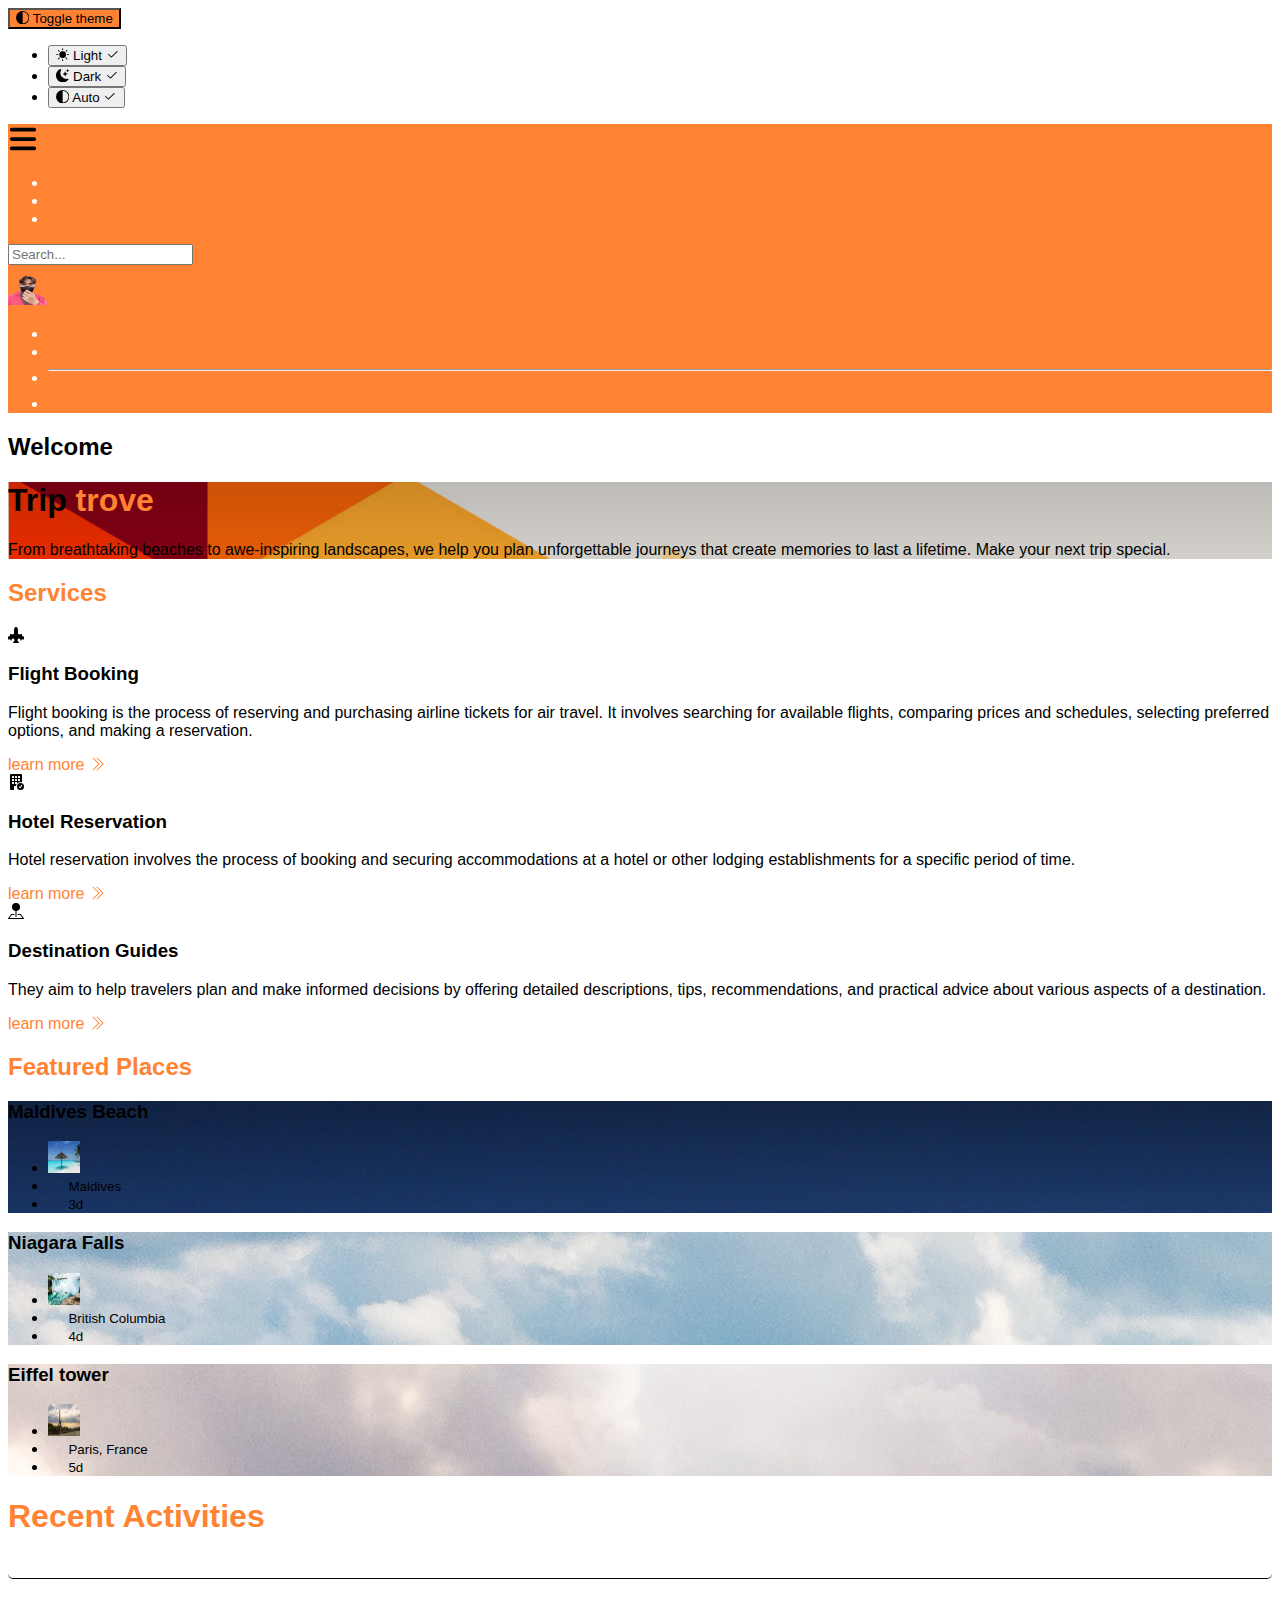
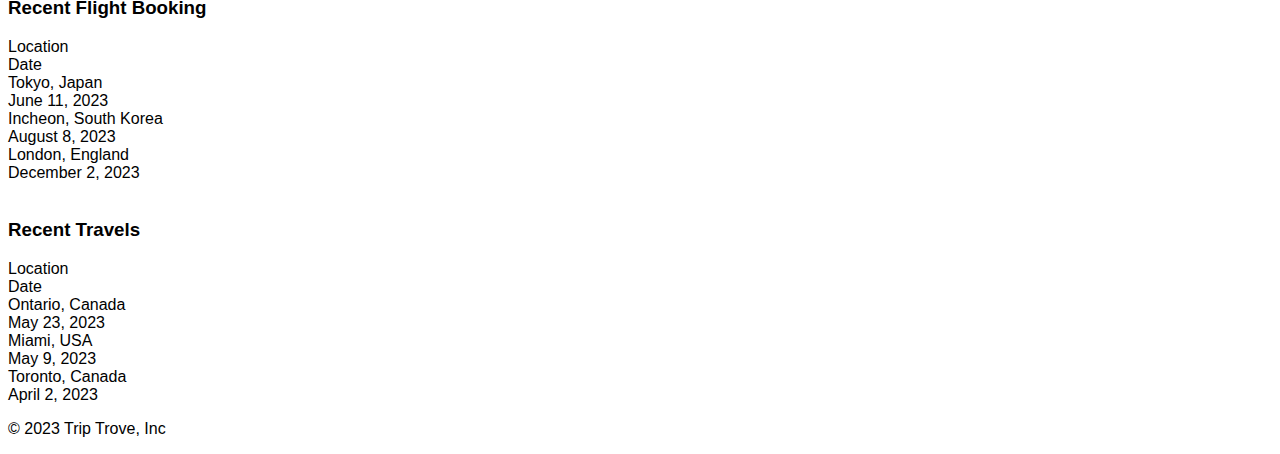
<file: dashboard.html>
<!DOCTYPE html>
<html lang="en">
<head>
    <meta charset="UTF-8">
    <meta http-equiv="X-UA-Compatible" content="IE=edge">
    <meta name="viewport" content="width=device-width, initial-scale=1.0">
    <title>Dashboard</title>
    <link href="https://cdn.jsdelivr.net/npm/bootstrap@5.3.0-alpha3/dist/css/bootstrap.min.css" rel="stylesheet" integrity="sha384-KK94CHFLLe+nY2dmCWGMq91rCGa5gtU4mk92HdvYe+M/SXH301p5ILy+dN9+nJOZ" crossorigin="anonymous">
    <link rel="shortcut icon" href="logo.png" type="image/x-icon">
    <link rel="stylesheet" href="style2.css">
</head>
<body>

  <svg xmlns="http://www.w3.org/2000/svg" style="display: none;">
    <symbol id="check2" viewBox="0 0 16 16">
      <path d="M13.854 3.646a.5.5 0 0 1 0 .708l-7 7a.5.5 0 0 1-.708 0l-3.5-3.5a.5.5 0 1 1 .708-.708L6.5 10.293l6.646-6.647a.5.5 0 0 1 .708 0z"/>
    </symbol>
    <symbol id="circle-half" viewBox="0 0 16 16">
      <path d="M8 15A7 7 0 1 0 8 1v14zm0 1A8 8 0 1 1 8 0a8 8 0 0 1 0 16z"/>
    </symbol>
    <symbol id="moon-stars-fill" viewBox="0 0 16 16">
      <path d="M6 .278a.768.768 0 0 1 .08.858 7.208 7.208 0 0 0-.878 3.46c0 4.021 3.278 7.277 7.318 7.277.527 0 1.04-.055 1.533-.16a.787.787 0 0 1 .81.316.733.733 0 0 1-.031.893A8.349 8.349 0 0 1 8.344 16C3.734 16 0 12.286 0 7.71 0 4.266 2.114 1.312 5.124.06A.752.752 0 0 1 6 .278z"/>
      <path d="M10.794 3.148a.217.217 0 0 1 .412 0l.387 1.162c.173.518.579.924 1.097 1.097l1.162.387a.217.217 0 0 1 0 .412l-1.162.387a1.734 1.734 0 0 0-1.097 1.097l-.387 1.162a.217.217 0 0 1-.412 0l-.387-1.162A1.734 1.734 0 0 0 9.31 6.593l-1.162-.387a.217.217 0 0 1 0-.412l1.162-.387a1.734 1.734 0 0 0 1.097-1.097l.387-1.162zM13.863.099a.145.145 0 0 1 .274 0l.258.774c.115.346.386.617.732.732l.774.258a.145.145 0 0 1 0 .274l-.774.258a1.156 1.156 0 0 0-.732.732l-.258.774a.145.145 0 0 1-.274 0l-.258-.774a1.156 1.156 0 0 0-.732-.732l-.774-.258a.145.145 0 0 1 0-.274l.774-.258c.346-.115.617-.386.732-.732L13.863.1z"/>
    </symbol>
    <symbol id="sun-fill" viewBox="0 0 16 16">
      <path d="M8 12a4 4 0 1 0 0-8 4 4 0 0 0 0 8zM8 0a.5.5 0 0 1 .5.5v2a.5.5 0 0 1-1 0v-2A.5.5 0 0 1 8 0zm0 13a.5.5 0 0 1 .5.5v2a.5.5 0 0 1-1 0v-2A.5.5 0 0 1 8 13zm8-5a.5.5 0 0 1-.5.5h-2a.5.5 0 0 1 0-1h2a.5.5 0 0 1 .5.5zM3 8a.5.5 0 0 1-.5.5h-2a.5.5 0 0 1 0-1h2A.5.5 0 0 1 3 8zm10.657-5.657a.5.5 0 0 1 0 .707l-1.414 1.415a.5.5 0 1 1-.707-.708l1.414-1.414a.5.5 0 0 1 .707 0zm-9.193 9.193a.5.5 0 0 1 0 .707L3.05 13.657a.5.5 0 0 1-.707-.707l1.414-1.414a.5.5 0 0 1 .707 0zm9.193 2.121a.5.5 0 0 1-.707 0l-1.414-1.414a.5.5 0 0 1 .707-.707l1.414 1.414a.5.5 0 0 1 0 .707zM4.464 4.465a.5.5 0 0 1-.707 0L2.343 3.05a.5.5 0 1 1 .707-.707l1.414 1.414a.5.5 0 0 1 0 .708z"/>
    </symbol>
  </svg>

  <div class="dropdown position-fixed bottom-0 end-0 mb-3 me-3 bd-mode-toggle">
    <button class="btn btn-bd-primary py-2 dropdown-toggle d-flex align-items-center"
            id="bd-theme"
            type="button"
            aria-expanded="false"
            data-bs-toggle="dropdown"
            aria-label="Toggle theme (auto)">
      <svg class="bi my-1 theme-icon-active" width="1em" height="1em"><use href="#circle-half"></use></svg>
      <span class="visually-hidden" id="bd-theme-text">Toggle theme</span>
    </button>
    <ul class="dropdown-menu dropdown-menu-end shadow" aria-labelledby="bd-theme-text">
      <li>
        <button type="button" class="dropdown-item d-flex align-items-center" data-bs-theme-value="light" aria-pressed="false">
          <svg class="bi me-2 opacity-50 theme-icon" width="1em" height="1em"><use href="#sun-fill"></use></svg>
          Light
          <svg class="bi ms-auto d-none" width="1em" height="1em"><use href="#check2"></use></svg>
        </button>
      </li>
      <li>
        <button type="button" class="dropdown-item d-flex align-items-center" data-bs-theme-value="dark" aria-pressed="false">
          <svg class="bi me-2 opacity-50 theme-icon" width="1em" height="1em"><use href="#moon-stars-fill"></use></svg>
          Dark
          <svg class="bi ms-auto d-none" width="1em" height="1em"><use href="#check2"></use></svg>
        </button>
      </li>
      <li>
        <button type="button" class="dropdown-item d-flex align-items-center active" data-bs-theme-value="auto" aria-pressed="true">
          <svg class="bi me-2 opacity-50 theme-icon" width="1em" height="1em"><use href="#circle-half"></use></svg>
          Auto
          <svg class="bi ms-auto d-none" width="1em" height="1em"><use href="#check2"></use></svg>
        </button>
      </li>
    </ul>
  </div>
  <div id="tracker">
    <header class="py-3 mb-3 border-bottom">
        <div class="container-fluid d-grid gap-3 align-items-center" style="grid-template-columns: 1fr 2fr;">
          <div class="dropdown">
            <a href="#" class="d-flex align-items-center col-lg-4 mb-2 mb-lg-0 link-body-emphasis text-decoration-none dropdown-toggle" data-bs-toggle="dropdown" aria-expanded="false">
              <svg xmlns="http://www.w3.org/2000/svg" viewBox="0 0 448 512" height="30" width="30"><path d="M0 96C0 78.3 14.3 64 32 64H416c17.7 0 32 14.3 32 32s-14.3 32-32 32H32C14.3 128 0 113.7 0 96zM0 256c0-17.7 14.3-32 32-32H416c17.7 0 32 14.3 32 32s-14.3 32-32 32H32c-17.7 0-32-14.3-32-32zM448 416c0 17.7-14.3 32-32 32H32c-17.7 0-32-14.3-32-32s14.3-32 32-32H416c17.7 0 32 14.3 32 32z"/></svg>
            </a>
            <ul class="dropdown-menu text-small shadow">
              <li><a class="dropdown-item active" href="dashboard.html" aria-current="page">Dashboard</a></li>
              <li><a class="dropdown-item" href="feature2.html">Services</a></li>
              <li><a class="dropdown-item" href="feature3.html">Recent Activities</a></li>
            </ul>
          </div>
    
          <div class="d-flex align-items-center">
            <form class="w-100 me-3" role="search">
              <input type="search" class="form-control" placeholder="Search..." aria-label="Search">
            </form>
    
            <div class="flex-shrink-0 dropdown">
              <a href="#" class="d-block link-dark text-decoration-none dropdown-toggle" data-bs-toggle="dropdown" aria-expanded="false">
                <img src="kai.png" alt="mdo" width="40" height="40" class="rounded-circle">
              </a>
              <ul class="dropdown-menu text-small shadow">
                <li><a class="dropdown-item" href="#" onclick="updateProfile()">Update Profile</a></li>
                <li><a class="dropdown-item" href="#">Settings</a></li>
                <li><hr class="dropdown-divider"></li>
                <li><a class="dropdown-item" onclick="logout()">Sign out</a></li>
              </ul>
            </div>

          </div>
        </div>
      </header>
      <div class="container" id="tracker">
        <h2 class="display-6 fw-bold">Welcome</h2>
        <p id="name"></p>
      </div>
      <div class="container my-2" style="background-image: linear-gradient(rgba(0,0,0,0.2),rgba(0,0,0,0.1)), url(bg3.jpg);">
        <div class="row p-4 pb-0 pe-lg-0 pt-lg-5 align-items-center rounded-3 border shadow-lg">
          <div class="text-center p-3 p-lg-5 pt-lg-3">
            <h1 class="display-4 fw-bold lh-1 text-body-emphasis">Trip <span class="kulay">trove</span></h1>
            <p class="lead text-primary">From breathtaking beaches to awe-inspiring landscapes, we help you plan unforgettable journeys that create memories to last a lifetime. Make your next trip special.</p>
          </div>
        </div>
      </div>
      

       <!--Services-->
    <section>
      <div class="container-fluid px-4 py-5" id="featured-3">
        <!--heading-->
        <h2 id="services" class="pb-2 border-bottom" style="color: #ff8333;">Services</h2>

        <div class="row g-4 py-5 row-cols-1 row-cols-lg-3">
          <!--BOX1-->
          <div class="feature col">
            <div
              class="feature-icon d-inline-flex align-items-center justify-content-center text-bg-primary bg-gradient fs-2 mb-3 p-3"
            >
            <svg xmlns="http://www.w3.org/2000/svg" width="16" height="16" fill="currentColor" class="bi bi-airplane-engines-fill" viewBox="0 0 16 16">
              <path d="M8 0c-.787 0-1.292.592-1.572 1.151A4.347 4.347 0 0 0 6 3v3.691l-2 1V7.5a.5.5 0 0 0-.5-.5h-1a.5.5 0 0 0-.5.5v1.191l-1.17.585A1.5 1.5 0 0 0 0 10.618V12a.5.5 0 0 0 .582.493l1.631-.272.313.937a.5.5 0 0 0 .948 0l.405-1.214 2.21-.369.375 2.253-1.318 1.318A.5.5 0 0 0 5.5 16h5a.5.5 0 0 0 .354-.854l-1.318-1.318.375-2.253 2.21.369.405 1.214a.5.5 0 0 0 .948 0l.313-.937 1.63.272A.5.5 0 0 0 16 12v-1.382a1.5 1.5 0 0 0-.83-1.342L14 8.691V7.5a.5.5 0 0 0-.5-.5h-1a.5.5 0 0 0-.5.5v.191l-2-1V3c0-.568-.14-1.271-.428-1.849C9.292.591 8.787 0 8 0Z"/>
            </svg>
                <path
                  d="M1 8a7 7 0 1 0 14 0A7 7 0 0 0 1 8Zm15 0A8 8 0 1 1 0 8a8 8 0 0 1 16 0ZM9.283 4.002V12H7.971V5.338h-.065L6.072 6.656V5.385l1.899-1.383h1.312Z"
                />
              </svg>
            </div>
            <h3 class="fs-2">Flight Booking</h3>
            <p>
              Flight booking is the process of reserving and purchasing airline
              tickets for air travel. It involves searching for available
              flights, comparing prices and schedules, selecting preferred
              options, and making a reservation.
            </p>
            <a href="#" class="icon-link">
               learn more
              <svg
                xmlns="http://www.w3.org/2000/svg"
                width="16"
                height="16"
                fill="currentColor"
                class="bi bi-chevron-double-right"
                viewBox="0 0 16 16"
              >
                <path
                  fill-rule="evenodd"
                  d="M3.646 1.646a.5.5 0 0 1 .708 0l6 6a.5.5 0 0 1 0 .708l-6 6a.5.5 0 0 1-.708-.708L9.293 8 3.646 2.354a.5.5 0 0 1 0-.708z"
                />
                <path
                  fill-rule="evenodd"
                  d="M7.646 1.646a.5.5 0 0 1 .708 0l6 6a.5.5 0 0 1 0 .708l-6 6a.5.5 0 0 1-.708-.708L13.293 8 7.646 2.354a.5.5 0 0 1 0-.708z"
                />
              </svg>
            </a>
          </div>
          <!--BOX2-->
          <div class="feature col">
            <div
              class="feature-icon d-inline-flex align-items-center justify-content-center text-bg-primary bg-gradient fs-2 mb-3 p-3"
            >
            <svg xmlns="http://www.w3.org/2000/svg" width="16" height="16" fill="currentColor" class="bi bi-building-fill-check" viewBox="0 0 16 16">
              <path d="M12.5 16a3.5 3.5 0 1 0 0-7 3.5 3.5 0 0 0 0 7Zm1.679-4.493-1.335 2.226a.75.75 0 0 1-1.174.144l-.774-.773a.5.5 0 0 1 .708-.708l.547.548 1.17-1.951a.5.5 0 1 1 .858.514Z"/>
              <path d="M2 1a1 1 0 0 1 1-1h10a1 1 0 0 1 1 1v7.256A4.493 4.493 0 0 0 12.5 8a4.493 4.493 0 0 0-3.59 1.787A.498.498 0 0 0 9 9.5v-1a.5.5 0 0 0-.5-.5h-1a.5.5 0 0 0-.5.5v1a.5.5 0 0 0 .5.5h1a.5.5 0 0 0 .39-.187A4.476 4.476 0 0 0 8.027 12H6.5a.5.5 0 0 0-.5.5V16H3a1 1 0 0 1-1-1V1Zm2 1.5v1a.5.5 0 0 0 .5.5h1a.5.5 0 0 0 .5-.5v-1a.5.5 0 0 0-.5-.5h-1a.5.5 0 0 0-.5.5Zm3 0v1a.5.5 0 0 0 .5.5h1a.5.5 0 0 0 .5-.5v-1a.5.5 0 0 0-.5-.5h-1a.5.5 0 0 0-.5.5Zm3.5-.5a.5.5 0 0 0-.5.5v1a.5.5 0 0 0 .5.5h1a.5.5 0 0 0 .5-.5v-1a.5.5 0 0 0-.5-.5h-1ZM4 5.5v1a.5.5 0 0 0 .5.5h1a.5.5 0 0 0 .5-.5v-1a.5.5 0 0 0-.5-.5h-1a.5.5 0 0 0-.5.5ZM7.5 5a.5.5 0 0 0-.5.5v1a.5.5 0 0 0 .5.5h1a.5.5 0 0 0 .5-.5v-1a.5.5 0 0 0-.5-.5h-1Zm2.5.5v1a.5.5 0 0 0 .5.5h1a.5.5 0 0 0 .5-.5v-1a.5.5 0 0 0-.5-.5h-1a.5.5 0 0 0-.5.5ZM4.5 8a.5.5 0 0 0-.5.5v1a.5.5 0 0 0 .5.5h1a.5.5 0 0 0 .5-.5v-1a.5.5 0 0 0-.5-.5h-1Z"/>
            </svg>
                <path
                  d="M1 8a7 7 0 1 0 14 0A7 7 0 0 0 1 8Zm15 0A8 8 0 1 1 0 8a8 8 0 0 1 16 0ZM6.646 6.24v.07H5.375v-.064c0-1.213.879-2.402 2.637-2.402 1.582 0 2.613.949 2.613 2.215 0 1.002-.6 1.667-1.287 2.43l-.096.107-1.974 2.22v.077h3.498V12H5.422v-.832l2.97-3.293c.434-.475.903-1.008.903-1.705 0-.744-.557-1.236-1.313-1.236-.843 0-1.336.615-1.336 1.306Z"
                />
              </svg>
            </div>
            <h3 class="fs-2">Hotel Reservation</h3>
            <p>
              Hotel reservation involves the process of booking and securing
              accommodations at a hotel or other lodging establishments for a
              specific period of time.
            </p>
            <a href="#" class="icon-link">
               learn more
              <svg
                xmlns="http://www.w3.org/2000/svg"
                width="16"
                height="16"
                fill="currentColor"
                class="bi bi-chevron-double-right"
                viewBox="0 0 16 16"
              >
                <path
                  fill-rule="evenodd"
                  d="M3.646 1.646a.5.5 0 0 1 .708 0l6 6a.5.5 0 0 1 0 .708l-6 6a.5.5 0 0 1-.708-.708L9.293 8 3.646 2.354a.5.5 0 0 1 0-.708z"
                />
                <path
                  fill-rule="evenodd"
                  d="M7.646 1.646a.5.5 0 0 1 .708 0l6 6a.5.5 0 0 1 0 .708l-6 6a.5.5 0 0 1-.708-.708L13.293 8 7.646 2.354a.5.5 0 0 1 0-.708z"
                />
              </svg>
            </a>
          </div>
          <!--BOX3-->
          <div class="feature col">
            <div
              class="feature-icon d-inline-flex align-items-center justify-content-center text-bg-primary bg-gradient fs-2 mb-3 p-3"
            >
            <svg xmlns="http://www.w3.org/2000/svg" width="16" height="16" fill="currentColor" class="bi bi-pin-map-fill" viewBox="0 0 16 16">
              <path fill-rule="evenodd" d="M3.1 11.2a.5.5 0 0 1 .4-.2H6a.5.5 0 0 1 0 1H3.75L1.5 15h13l-2.25-3H10a.5.5 0 0 1 0-1h2.5a.5.5 0 0 1 .4.2l3 4a.5.5 0 0 1-.4.8H.5a.5.5 0 0 1-.4-.8l3-4z"/>
              <path fill-rule="evenodd" d="M4 4a4 4 0 1 1 4.5 3.969V13.5a.5.5 0 0 1-1 0V7.97A4 4 0 0 1 4 3.999z"/>
            </svg>
                <path
                  d="M7.918 8.414h-.879V7.342h.838c.78 0 1.348-.522 1.342-1.237 0-.709-.563-1.195-1.348-1.195-.79 0-1.312.498-1.348 1.055H5.275c.036-1.137.95-2.115 2.625-2.121 1.594-.012 2.608.885 2.637 2.062.023 1.137-.885 1.776-1.482 1.875v.07c.703.07 1.71.64 1.734 1.917.024 1.459-1.277 2.396-2.93 2.396-1.705 0-2.707-.967-2.754-2.144H6.33c.059.597.68 1.06 1.541 1.066.973.006 1.6-.563 1.588-1.354-.006-.779-.621-1.318-1.541-1.318Z"
                />
                <path
                  d="M16 8A8 8 0 1 1 0 8a8 8 0 0 1 16 0ZM1 8a7 7 0 1 0 14 0A7 7 0 0 0 1 8Z"
                />
              </svg>
            </div>
            <h3 class="fs-2">Destination Guides</h3>
            <p>
              They aim to help travelers plan and make informed decisions by
              offering detailed descriptions, tips, recommendations, and
              practical advice about various aspects of a destination.
            </p>
            <a href="#" class="icon-link">
               learn more
              <svg
                xmlns="http://www.w3.org/2000/svg"
                width="16"
                height="16"
                fill="currentColor"
                class="bi bi-chevron-double-right"
                viewBox="0 0 16 16"
              >
                <path
                  fill-rule="evenodd"
                  d="M3.646 1.646a.5.5 0 0 1 .708 0l6 6a.5.5 0 0 1 0 .708l-6 6a.5.5 0 0 1-.708-.708L9.293 8 3.646 2.354a.5.5 0 0 1 0-.708z"
                />
                <path
                  fill-rule="evenodd"
                  d="M7.646 1.646a.5.5 0 0 1 .708 0l6 6a.5.5 0 0 1 0 .708l-6 6a.5.5 0 0 1-.708-.708L13.293 8 7.646 2.354a.5.5 0 0 1 0-.708z"
                />
              </svg>
            </a>
          </div>
        </div>
      </div>
    </section>

<div class="container-fluid px-4 py-5" id="custom-cards">
        <h2 class="pb-2 border-bottom" style="color: #ff8333;">Featured Places</h2>
        <div class="row row-cols-1 row-cols-lg-3 align-items-stretch g-4 py-5">
          <div class="col">
            <div class="card card-cover h-100 overflow-hidden text-bg-dark rounded-4 shadow-lg" style="background-image:linear-gradient(rgba(0,0,0,.6), rgba(0,0,0,.4)), url(imgdb/maldives.jpg);">
              <div class="d-flex flex-column h-100 p-5 pb-3 text-white text-shadow-1">
                <h3 class="pt-5 mt-5 mb-4 display-6 lh-1 fw-bold" href="#">Maldives Beach</h3>
                <ul class="d-flex list-unstyled mt-auto">
                  <li class="me-auto">
                    <img src="imgdb/maldives.jpg" alt="maldives" width="32" height="32" class="rounded-circle border border-white">
                  </li>
                  <li class="d-flex align-items-center me-3">
                    <svg class="bi me-2" width="1em" height="1em"><use xlink:href="#geo-fill"/></svg>
                    <small>Maldives</small>
                  </li>
                  <li class="d-flex align-items-center">
                    <svg class="bi me-2" width="1em" height="1em"><use xlink:href="#calendar3"/></svg>
                    <small>3d</small>
                  </li>
                </ul>
              </div>
            </div>
          </div>
    
          <div class="col">
            <div class="card card-cover h-100 overflow-hidden text-bg-dark rounded-4 shadow-lg" style="background-image: url(imgdb/niagara.jpg);">
              <div class="d-flex flex-column h-100 p-5 pb-3 text-white text-shadow-1">
                <h3 class="pt-5 mt-5 mb-4 display-6 lh-1 fw-bold" href="">Niagara Falls</h3>
                <ul class="d-flex list-unstyled mt-auto">
                  <li class="me-auto">
                    <img src="imgdb/niagara.jpg" alt="niagara" width="32" height="32" class="rounded-circle border border-white">
                  </li>
                  <li class="d-flex align-items-center me-3">
                    <svg class="bi me-2" width="1em" height="1em"><use xlink:href="#geo-fill"/></svg>
                    <small>British Columbia</small>
                  </li>
                  <li class="d-flex align-items-center">
                    <svg class="bi me-2" width="1em" height="1em"><use xlink:href="#calendar3"/></svg>
                    <small>4d</small>
                  </li>
                </ul>
              </div>
            </div>
          </div>
    
          <div class="col">
            <div class="card card-cover h-100 overflow-hidden text-bg-dark rounded-4 shadow-lg" style="background-image: url(imgdb/paris.jpg);">
              <div class="d-flex flex-column h-100 p-5 pb-3 text-shadow-1">
                <h3 class="pt-5 mt-5 mb-4 display-6 lh-1 fw-bold" href="">Eiffel tower</h3>
                <ul class="d-flex list-unstyled mt-auto">
                  <li class="me-auto">
                    <img src="imgdb/paris.jpg" alt="paris" width="32" height="32" class="rounded-circle border border-white">
                  </li>
                  <li class="d-flex align-items-center me-3">
                    <svg class="bi me-2" width="1em" height="1em"><use xlink:href="#geo-fill"/></svg>
                    <small>Paris, France</small>
                  </li>
                  <li class="d-flex align-items-center">
                    <svg class="bi me-2" width="1em" height="1em"><use xlink:href="#calendar3"/></svg>
                    <small>5d</small>
                  </li>
                </ul>
              </div>
            </div>
          </div>
        </div>
      </div>

      <div class="kaha container-fluid">
        <h1 class="display-5" style="color: #ff8333;">Recent Activities</h1>
      </div>

      <div class="container">
        <h3>Recent Flight Booking</h3>
      <div class="row">
        <div class="col border border-dark fw-bold">Location</div>
        <div class="col border border-dark fw-bold">Date</div>
      </div>
      <div class="row">
        <div class="col border border-dark">Tokyo, Japan</div>
        <div class="col border border-dark">June 11, 2023</div>
      </div>
      <div class="row">
        <div class="col border border-dark">Incheon, South Korea</div>
        <div class="col border border-dark">August 8, 2023</div>
      </div>
      <div class="row">
        <div class="col border border-dark">London, England</div>
        <div class="col border border-dark">December 2, 2023</div>
      </div>
      </div>
      <br>
      

      <div class="container">
        <h3>Recent Travels</h3>
      <div class="row">
        <div class="col border border-dark fw-bold">Location</div>
        <div class="col border border-dark fw-bold">Date</div>
      </div>
      <div class="row">
        <div class="col border border-dark">Ontario, Canada</div>
        <div class="col border border-dark">May 23, 2023</div>
      </div>
      <div class="row">
        <div class="col border border-dark">Miami, USA</div>
        <div class="col border border-dark">May 9, 2023</div>
      </div>
      <div class="row">
        <div class="col border border-dark">Toronto, Canada</div>
        <div class="col border border-dark">April 2, 2023</div>
      </div>
      </div>

      </div>
      <div class="container-fluid">
        <footer class="d-flex flex-wrap justify-content-center align-items-center text-center py-3 my-4 border-top">
          <p class="col-md-4 mb-0 text-body-secondary">&copy; 2023 Trip Trove, Inc</p>
        </footer>
      </div>
      
      <script src="dashboard.js"></script>
      <script src="https://cdn.jsdelivr.net/npm/bootstrap@5.3.0-alpha3/dist/js/bootstrap.bundle.min.js" integrity="sha384-ENjdO4Dr2bkBIFxQpeoTz1HIcje39Wm4jDKdf19U8gI4ddQ3GYNS7NTKfAdVQSZe" crossorigin="anonymous"></script>
</body>
</html>
</file>
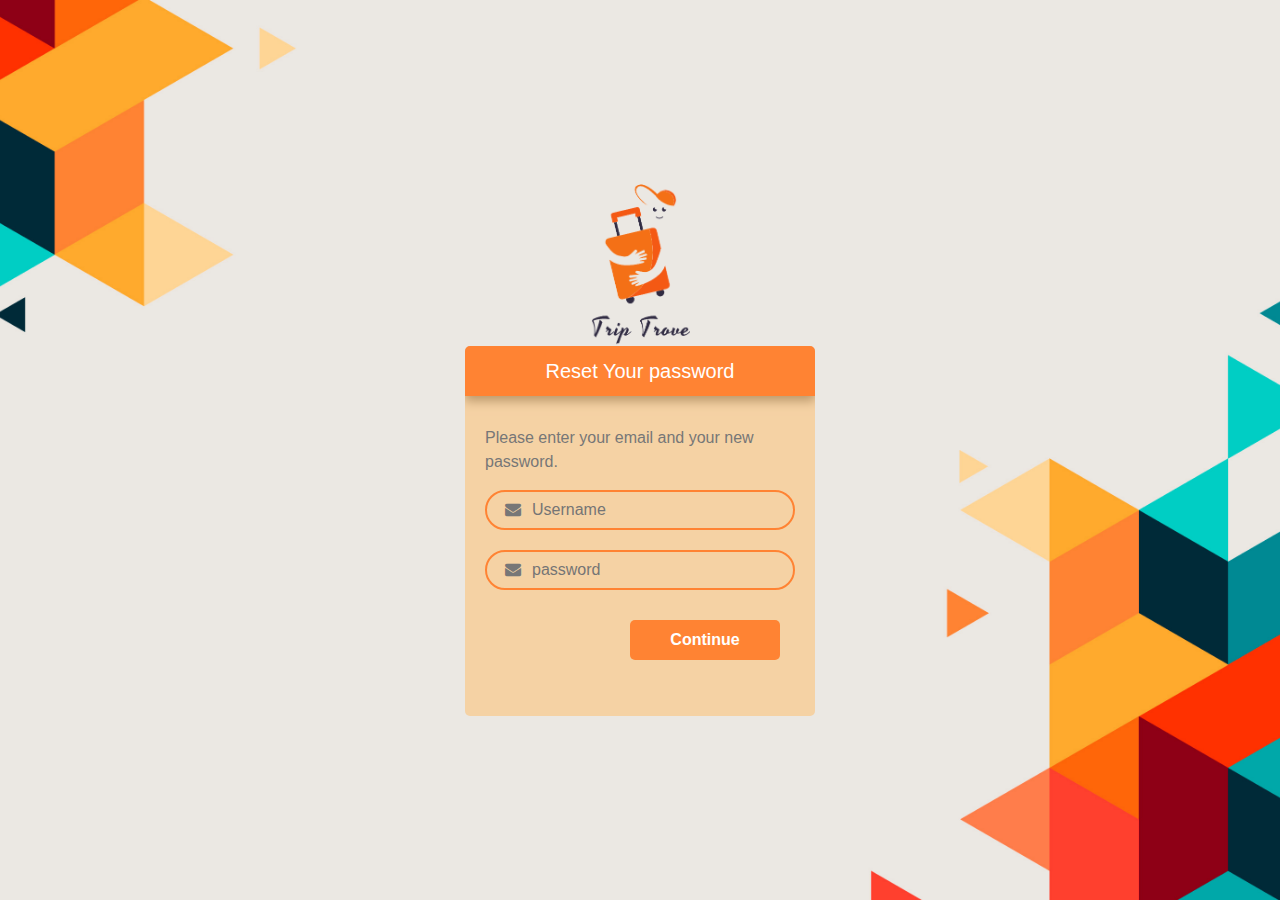
<file: forgotpass.html>
<!DOCTYPE html>
<html>
<head>
	<title>Forget Password</title>
	<meta name="viewport" content="width=device-width, initial-scale=1, shrink-to-fit=no">
	<link rel="stylesheet" type="text/css" href="style.css">
	<link rel="stylesheet" href="https://stackpath.bootstrapcdn.com/bootstrap/4.3.1/css/bootstrap.min.css">
	<script src="https://code.jquery.com/jquery-3.3.1.slim.min.js"></script>
	<link href="https://stackpath.bootstrapcdn.com/font-awesome/4.7.0/css/font-awesome.min.css" rel="stylesheet">
	<link rel="shortcut icon" href="logo.png" type="image/x-icon">
</head>
<body>
	<div class="infinity-container">
		<div class="logo">
			<img src="logo.png" width="100px">
		</div>
		<div class="infinity-form-block">
			<div class="infinity-click-box text-center">Reset Your password</div>
			
			<div class="infinity-fold">
				<div class="infinity-form">
					<div class="reset-form d-block">
			                <p class="mb-3" style="color: #777">
			                    Please enter your email and your new password.
			                </p>
			                <div class="form-input">
								<span><i class="fa fa-envelope"></i></span>
								<input type="text" name="" placeholder="Username" tabindex="10" id="eform">
							</div>

							<div class="form-input">
								<span><i class="fa fa-envelope"></i></span>
								<input type="password" name="" placeholder="password" tabindex="10" id="epass">
							</div>
				              
				            <div class="col-12 mb-3 text-right"> 
								<button type="submit" class="btn" onclick="resetPassword()">Continue</button>
							</div>
					</div> 
				</div>
			</div>
		</div>
	</div>

	<script src="forgotpass.js"></script>
	
</body>
</html>
</file>
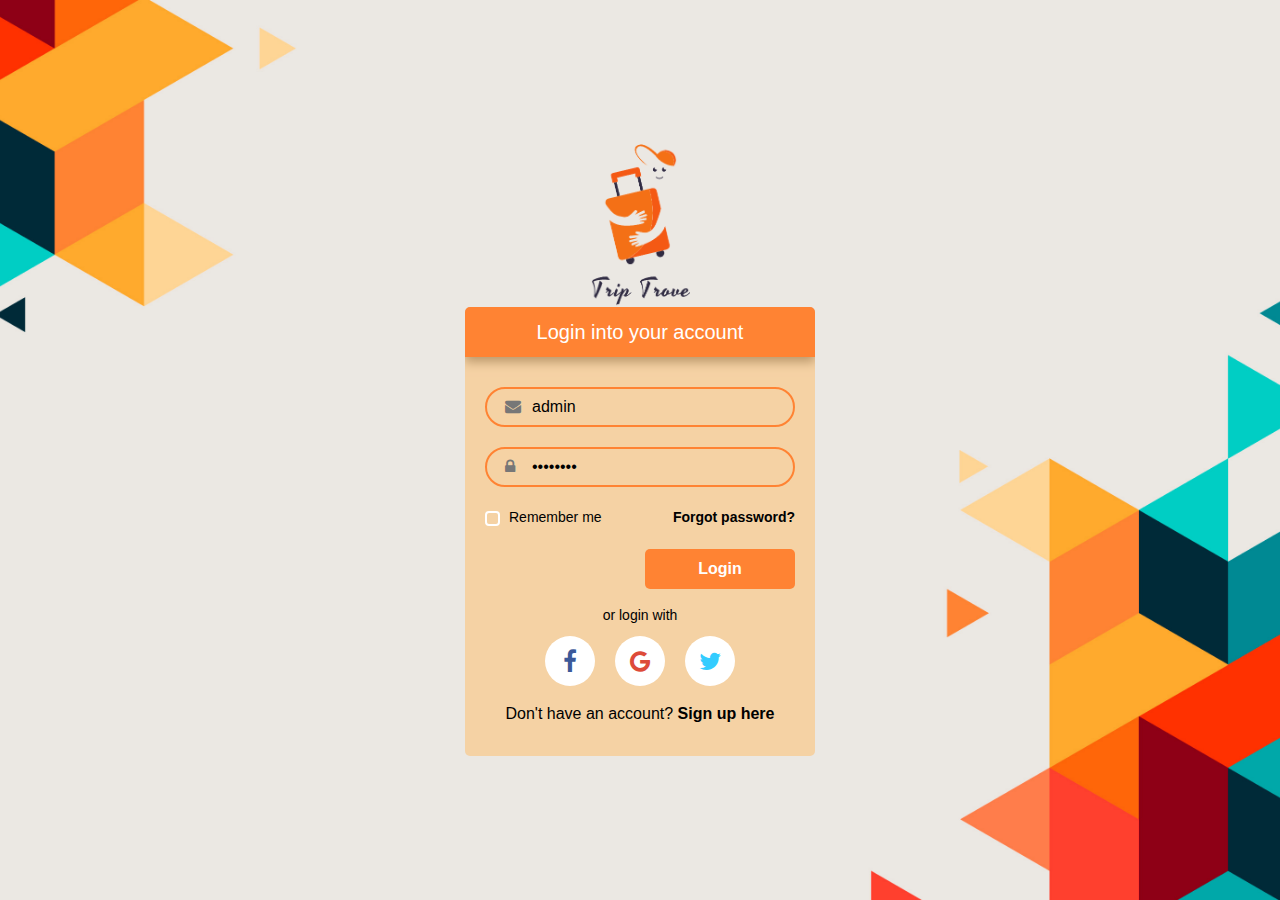
<file: login.html>
<!DOCTYPE html>
<html>
<head>
	<title>Login</title>
	<meta name="viewport" content="width=device-width, initial-scale=1, shrink-to-fit=no">
	<link rel="stylesheet" type="text/css" href="style.css">
	<link rel="stylesheet" href="https://stackpath.bootstrapcdn.com/bootstrap/4.3.1/css/bootstrap.min.css">
	<script src="https://code.jquery.com/jquery-3.3.1.slim.min.js"></script>
	<link href="https://stackpath.bootstrapcdn.com/font-awesome/4.7.0/css/font-awesome.min.css" rel="stylesheet">
	<link rel="shortcut icon" href="logo.png" type="image/x-icon">
	
</head>

<body>
	<div class="infinity-container">

		<div class="logo">
			<img src="logo.png" width="100px">
		</div>

		<div class="infinity-form-block">
			<div class="infinity-click-box text-center">Login into your account</div>
			<!--Username: triptrovekaide-->
			<!--Password: ckaide-->
			<div class="infinity-fold">
				<div class="infinity-form">
					
						
						<div class="form-input">
							<span><i class="fa fa-envelope"></i></span>
							<input type="text" name="" id="eform" placeholder="Username" tabindex="10" value="admin">
						</div>
						<div class="form-input">
							<span><i class="fa fa-lock"></i></span>
							<input type="password" name="" id="pform" placeholder="Password" value="password">
						</div>
						<div class="row mb-2">
							
							<div class="col-6 d-flex align-items-center">
								<div class="custom-control custom-checkbox">
									<input type="checkbox" class="custom-control-input" id="cb1">
									<label class="custom-control-label text-sm" for="cb1">Remember me
									</label>
								</div>
							</div>
							
							<div class="col-6 text-right text-sm">
								<a href="forgotpass.html" class="forget-link">Forgot password?</a>
							</div>
						</div>
						
						<div class="col-12 px-0 text-right">
							<button type="submit"  class="btn mb-3" id="login" onclick="login()">Login</button>
						</div>

						<div class="text-center text-sm">or login with</div>
						<div class="infinity-social-btn text-center">
							<ul class="text-center">
								<li class="text-center"><a href="#" class="facebook">
										<i class="fa fa-facebook"></i><i class="fa fa-facebook"></i></a>
								</li>
								<li class="text-center"><a href="#" class="google">
										<i class="fa fa-google"></i><i class="fa fa-google"></i></a>
								</li>
								<li class="text-center"><a href="#" class="twitter">
										<i class="fa fa-twitter"></i><i class="fa fa-twitter"></i></a>
								</li>
							</ul>
						</div>
						<div class="text-center">Don't have an account?
							<a class="register-link" href="#" onclick="signup()">Sign up here</a>
						</div>
					
				</div>
			</div>
		</div>

	</div>
<script src="login.js"></script>
</body>

</html>
</file>
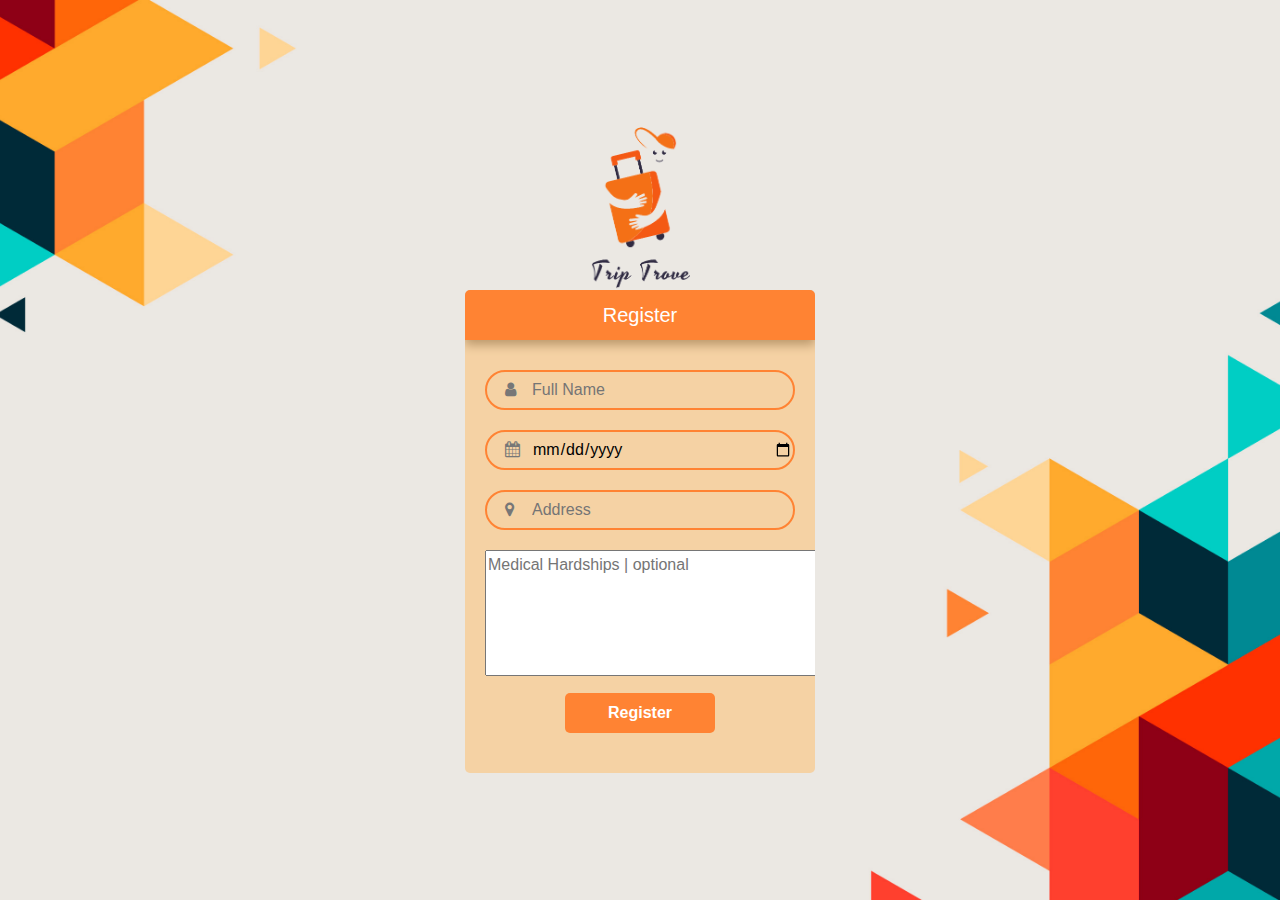
<file: register.html>
<!DOCTYPE html>
<html>
<head>
	<title>Register</title>
	<meta name="viewport" content="width=device-width, initial-scale=1, shrink-to-fit=no">
	<link rel="stylesheet" type="text/css" href="style.css">
	<link rel="stylesheet" href="https://stackpath.bootstrapcdn.com/bootstrap/4.3.1/css/bootstrap.min.css">
	<script src="https://code.jquery.com/jquery-3.3.1.slim.min.js"></script>
	<link href="https://stackpath.bootstrapcdn.com/font-awesome/4.7.0/css/font-awesome.min.css" rel="stylesheet">
	<link rel="shortcut icon" href="logo.png" type="image/x-icon">
</head>

<body>
	<div class="infinity-container">

		<div class="logo">
			<img src="logo.png" width="100px">
		</div>

		<div class="infinity-form-block">
			<div class="infinity-click-box text-center">Register</div>

			<div class="infinity-fold">
				<div class="infinity-form">
					<form class="form-box" id="form">
						
						<div class="form-input">
							<span><i class="fa fa-user"></i></span>
							<input type="text" name="" placeholder="Full Name" id="name">
						</div>
						<div class="form-input">
							<span><i class="fa fa-calendar"></i></span>
							<input type="date" name="" placeholder="Date of Birth" id="dob">
						</div>
						<div class="form-input">
							<span><i class="fa fa-map-marker"></i></span>
							<input type="text" name="" placeholder="Address" id="address">
						</div>
						<div class="form-input">
							<textarea  cols="40" rows="5" placeholder="Medical Hardships | optional" id="tarea"></textarea>
						</div>
						
						<div class="col-12 px-0 text-center">
							<button type="submit" class="btn">Register</button>
						</div>
					</form>
				</div>
			</div>
		</div>
	</div>
	<script src="register.js"></script>
</body>

</html>
</file>
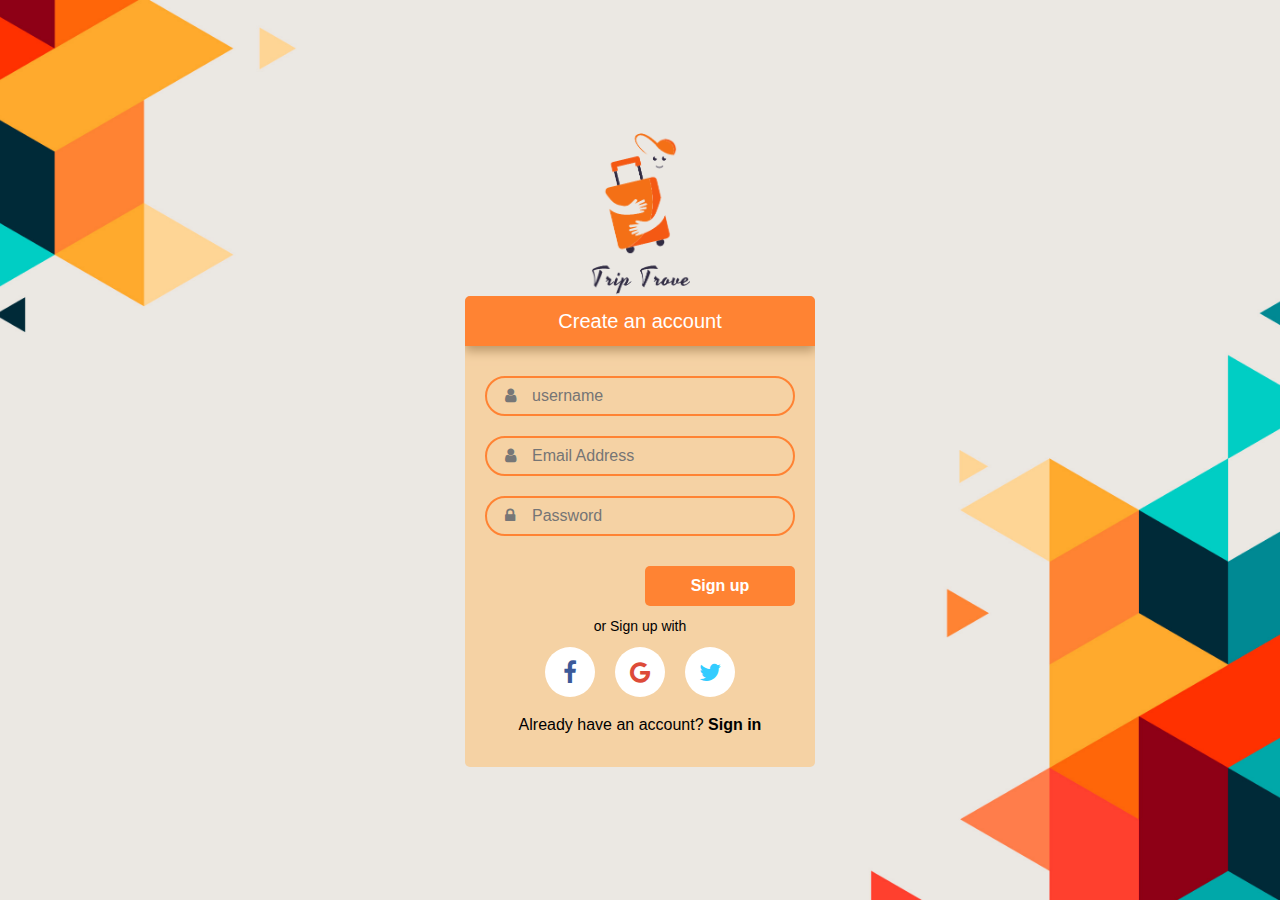
<file: signup.html>
<!DOCTYPE html>
<html>
<head>
	<title>Sign in</title>
	<meta name="viewport" content="width=device-width, initial-scale=1, shrink-to-fit=no">
	<link rel="stylesheet" type="text/css" href="style.css">
	<link rel="stylesheet" href="https://stackpath.bootstrapcdn.com/bootstrap/4.3.1/css/bootstrap.min.css">
	<script src="https://code.jquery.com/jquery-3.3.1.slim.min.js"></script>
	<link href="https://stackpath.bootstrapcdn.com/font-awesome/4.7.0/css/font-awesome.min.css" rel="stylesheet">
	<link rel="shortcut icon" href="logo.png" type="image/x-icon">
</head>
<body>
	<div class="infinity-container">
		
		<div class="logo">
			<img src="logo.png" width="100px">
		</div>
		
		<div class="infinity-form-block">
			<div class="infinity-click-box text-center">Create an account</div>
			
			<div class="infinity-fold">
				<div class="infinity-form">
					<div class="form-input">
						<span><i class="fa fa-user"></i></span>
						<input type="text" name="" placeholder="username" tabindex="11" id="uname">
					</div>
						<div class="form-input">
							<span><i class="fa fa-user"></i></span>
							<input type="email" name="" placeholder="Email Address" tabindex="11" id="email">
						</div>
						<div class="form-input">
							<span><i class="fa fa-lock"></i></span>
							<input type="password" name="" placeholder="Password" id="epass">
						</div>
						
						<div class="col-12 px-0 text-right">
						<button type="submit" onclick="register()">Sign up</button>
						</div>
						<div class="text-center text-sm">or Sign up with</div>
						<div class="infinity-social-btn text-center">
							<ul class="text-center">
								
								<li class="text-center"><a href="#" class="facebook">
									<i class="fa fa-facebook"></i><i class="fa fa-facebook"></i></a>
								</li>
								
								<li class="text-center"><a href="#" class="google">
									<i class="fa fa-google"></i><i class="fa fa-google"></i></a>
								</li>
								
								<li class="text-center"><a href="#" class="twitter">
									<i class="fa fa-twitter"></i><i class="fa fa-twitter"></i></a>
								</li>
							</ul>
						</div>
						<div class="text-center">Already have an account?
							<a class="login-link" href="#" onclick="signin()">Sign in</a>
		            	</div>
				  </div>
			 </div>
		 </div>
		
	</div>
	<script src="signup.js"></script>
</body>
</html>
</file>
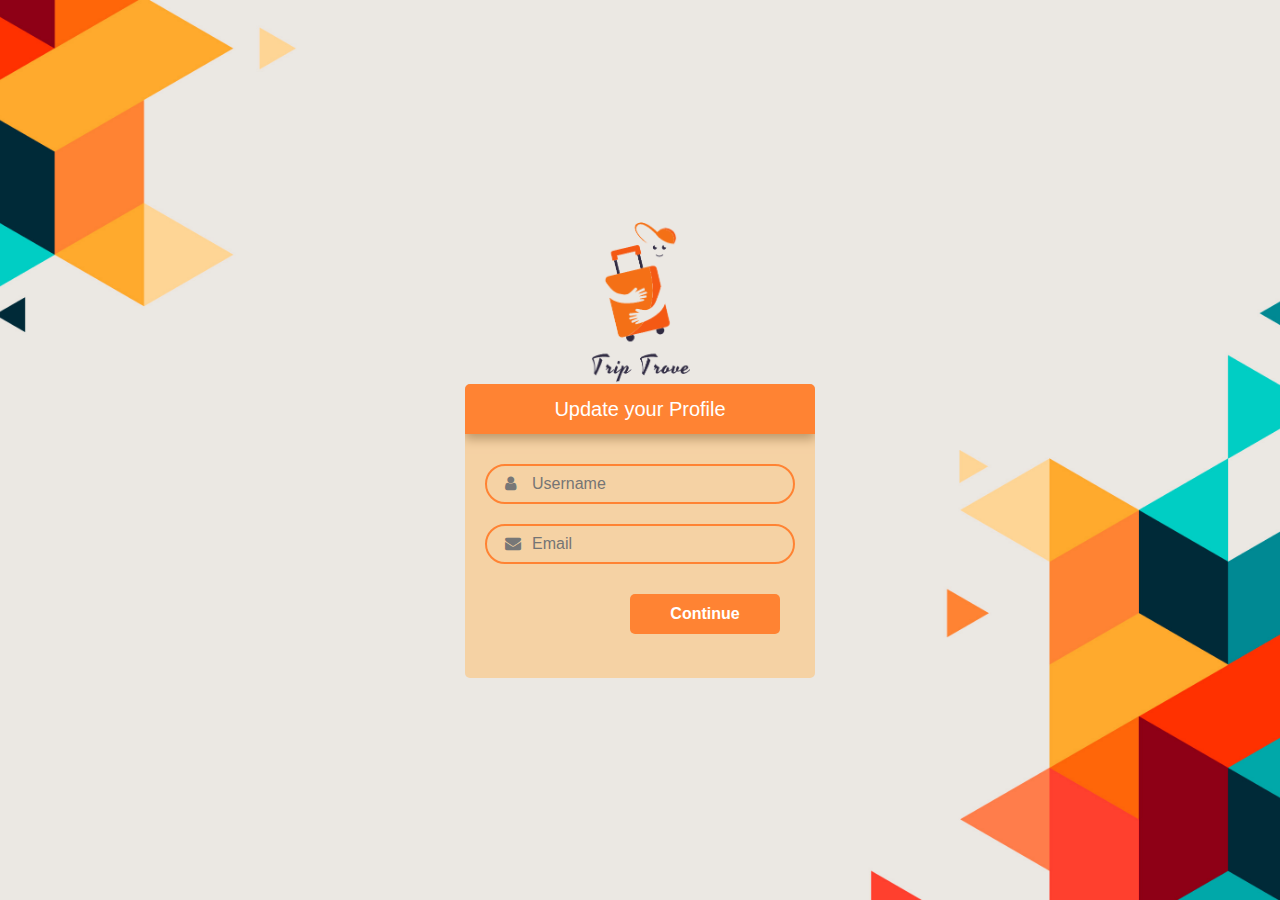
<file: updateprofile.html>
<!DOCTYPE html>
<html>
<head>
	<title>Update Profile</title>
	<meta name="viewport" content="width=device-width, initial-scale=1, shrink-to-fit=no">
	<link rel="stylesheet" type="text/css" href="style.css">
	<link rel="stylesheet" href="https://stackpath.bootstrapcdn.com/bootstrap/4.3.1/css/bootstrap.min.css">
	<script src="https://code.jquery.com/jquery-3.3.1.slim.min.js"></script>
	<link href="https://stackpath.bootstrapcdn.com/font-awesome/4.7.0/css/font-awesome.min.css" rel="stylesheet">
	<link rel="shortcut icon" href="logo.png" type="image/x-icon">
</head>
<body>
	<div class="infinity-container">
		<div class="logo">
			<img src="logo.png" width="100px">
		</div>
		<div class="infinity-form-block">
			<div class="infinity-click-box text-center">Update your Profile</div>
			
			<div class="infinity-fold">
				<div class="infinity-form">
					<div class="reset-form d-block">
			                <div class="form-input">
								<span><i class="fa fa-user"></i></span>
								<input type="text" name="" placeholder="Username" tabindex="10" id="eform">
							</div>
                            <div class="form-input">
								<span><i class="fa fa-envelope"></i></span>
								<input type="text" name="" placeholder="Email" tabindex="10" id="email">
							</div>

							

				            <div class="col-12 mb-1 text-right"> 
								<button type="submit" class="btn" onclick="updateProf()">Continue</button>
							</div>
					</div> 
				</div>
			</div>
		</div>
	</div>

	<script src="dashboard.js"></script>
	
</body>
</html>
</file>
<file: style2.css>
*{
  font-family: Verdana, Geneva, Tahoma, sans-serif;
}
.bd-placeholder-img {
    font-size: 1.125rem;
    text-anchor: middle;
    -webkit-user-select: none;
    -moz-user-select: none;
    user-select: none;
  }

  @media (min-width: 768px) {
    .bd-placeholder-img-lg {
      font-size: 3.5rem;
    }
  }

  .b-example-divider {
    width: 100%;
    height: 3rem;
    background-color: rgba(0, 0, 0, .1);
    border: solid rgba(0, 0, 0, .15);
    border-width: 1px 0;
    box-shadow: inset 0 .5em 1.5em rgba(0, 0, 0, .1), inset 0 .125em .5em rgba(0, 0, 0, .15);
  }

  .b-example-vr {
    flex-shrink: 0;
    width: 1.5rem;
    height: 100vh;
  }

  .bi {
    vertical-align: -.125em;
    fill: currentColor;
  }

  .nav-scroller {
    position: relative;
    z-index: 2;
    height: 2.75rem;
    overflow-y: hidden;
  }

  .nav-scroller .nav {
    display: flex;
    flex-wrap: nowrap;
    padding-bottom: 1rem;
    margin-top: -1px;
    overflow-x: auto;
    text-align: center;
    white-space: nowrap;
    -webkit-overflow-scrolling: touch;
  }

  .btn-bd-primary {
    --bd-violet-bg: #712cf9;
    --bd-violet-rgb: 112.520718, 44.062154, 249.437846;

    --bs-btn-font-weight: 600;
    --bs-btn-color: var(--bs-white);
    --bs-btn-bg: var(--bd-violet-bg);
    --bs-btn-border-color: var(--bd-violet-bg);
    --bs-btn-hover-color: var(--bs-white);
    --bs-btn-hover-bg: #6528e0;
    --bs-btn-hover-border-color: #6528e0;
    --bs-btn-focus-shadow-rgb: var(--bd-violet-rgb);
    --bs-btn-active-color: var(--bs-btn-hover-color);
    --bs-btn-active-bg: #5a23c8;
    --bs-btn-active-border-color: #5a23c8;
  }
  .bd-mode-toggle {
    z-index: 1500;
  }
  header{
    background-color:#ff8333;
    color: white;
  }
  .btn{
    background-color: #ff8333;
  }
  .btn:hover{
    background-color: #cc916a;
  }
  a{
    text-decoration: none;
    color: #ff8333;
  }
  .kulay{
    color: #ff8333;
  }
  .kaha{
    color: black;
    height: 80px;
    border-bottom: 1px solid black;
    border-radius: 5px;
    margin-bottom: 10px;
  }
</file>
<file: style.css>
.infinity-container
{
	display:flex;
	flex-direction:column;
	align-items:center;
	justify-content:center;
	min-height:100vh;
	color:#000;
	background:url('bg3.jpg') center no-repeat;
	background-size:cover;
}

.infinity-form-block
{
	width:350px;
	border-radius:5px;
	box-sizing:border-box;
	overflow:hidden;
}

.infinity-click-box
{
	height:50px;
	background-color:#ff8333;
	color:#fff;
	line-height:50px;
	font-size:20px;
	box-shadow:0 5px 10px rgba(0,0,0,.5);
}

.infinity-fold
{
	position:relative;
	width:100%;
	background:rgba(255,188,102,.5);
	padding:30px 20px;
}

.infinity-form .text-sm
{
	font-size:14px;
}

.infinity-form .form-input
{
	position:relative;
}

.infinity-form .form-input input
{
	width:100%;
	margin-bottom:20px;
	height:40px;
	border:2px solid #fff;
	border-radius:20px;
	outline:none;
	background:transparent;
	padding-left:45px;
}

.infinity-form .form-input span
{
	position:absolute;
	top:8px;
	padding-left:20px;
	color:#777;
}

.infinity-form .form-input input:focus,.infinity-form .form-input input:valid
{
	border:2px solid #ff8333;
}

.infinity-form .form-input input:focus::placeholder
{
	color:#454b69;
}

.infinity-form input[type="checkbox"]:not(:checked) + label:before
{
	background:transparent;
	border:2px solid #fff;
	width:15px;
	height:15px;
}

.custom-checkbox .custom-control-input:checked ~ .custom-control-label::before
{
	background-color:#ff8333!important;
	border:0;
	width:15px;
	height:15px;
}

.infinity-form button[type="submit"]
{
	margin-top:10px;
	border:none;
	cursor:pointer;
	width:150px;
	height:40px;
	border-radius:5px;
	background:#ff8333;
	color:#fff;
	font-weight:700;
	transition:.5s;
	margin-bottom:10px;
}

.infinity-form button[type="submit"]:hover
{
	background:#ff741a;
	-webkit-box-shadow:0 9px 10px -2px rgba(0,0,0,0.55);
	-moz-box-shadow:0 9px 10px -2px rgba(0,0,0,0.55);
	box-shadow:0 9px 10px -2px rgba(0,0,0,0.55);
}

.forget-link,.login-link,.register-link
{
	color:#000;
	font-weight:700;
}

.forget-link:hover,.login-link:hover,.register-link:hover
{
	color:#ff8333;
}

.infinity-social-btn ul
{
	display:flex;
}

.infinity-social-btn ul li
{
	position:relative;
	list-style:none;
	width:50px;
	height:50px;
	top:10px;
	left:20px;
	align-items:center;
	margin-right:20px;
	background:#fff;
	text-align:center;
	border:4px solid transparent;
	box-sizing:border-box;
	border-radius:50%;
	transition:.5s;
	overflow:hidden;
	margin-bottom:10px;
}

.infinity-social-btn ul li .facebook .fa
{
	color:#3b5999;
}

.infinity-social-btn ul li .google .fa
{
	color:#dd4b39;
}

.infinity-social-btn ul li .twitter .fa
{
	color:#3cf;
}

.infinity-social-btn ul li:hover:nth-child(1)
{
	background-color:#3b5999;
}

.infinity-social-btn ul li:hover:nth-child(2)
{
	background-color:#dd4b39;
}

.infinity-social-btn ul li:hover:nth-child(3)
{
	background-color:#55acee;
}

.infinity-social-btn ul li .fa
{
	position:absolute;
	top:50%;
	left:50%;
	transform:translate(-50%,-50%);
	font-size:24px;
	color:#2196f3;
	transition:.5s;
}

.infinity-social-btn ul li .fa:nth-child(1)
{
	left:-50%;
	opacity:0;
}

.infinity-social-btn ul li:hover .fa:nth-child(1)
{	
	left:50%;
	opacity:1;
	color:#fff;
}

.infinity-social-btn ul li:hover .fa:nth-child(2)
{
	left:150%;
	opacity:0;
}
</file>
